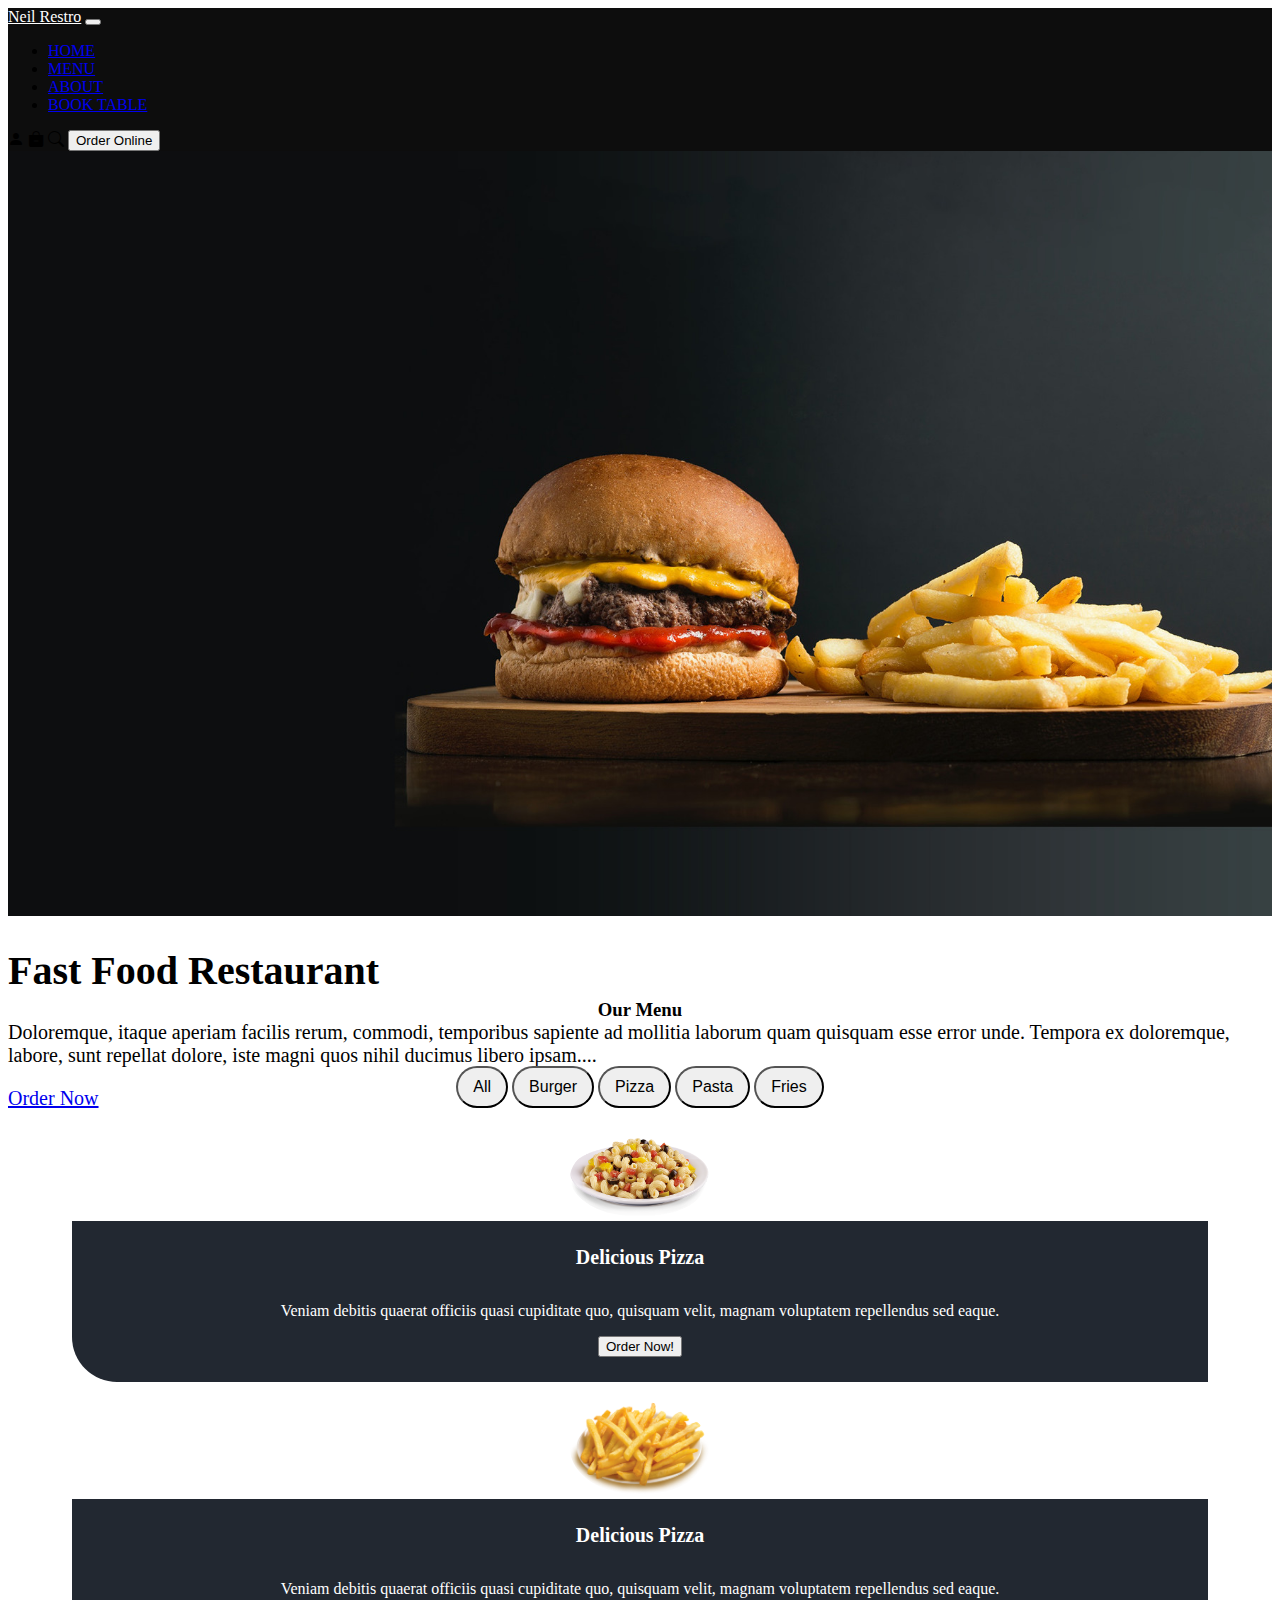
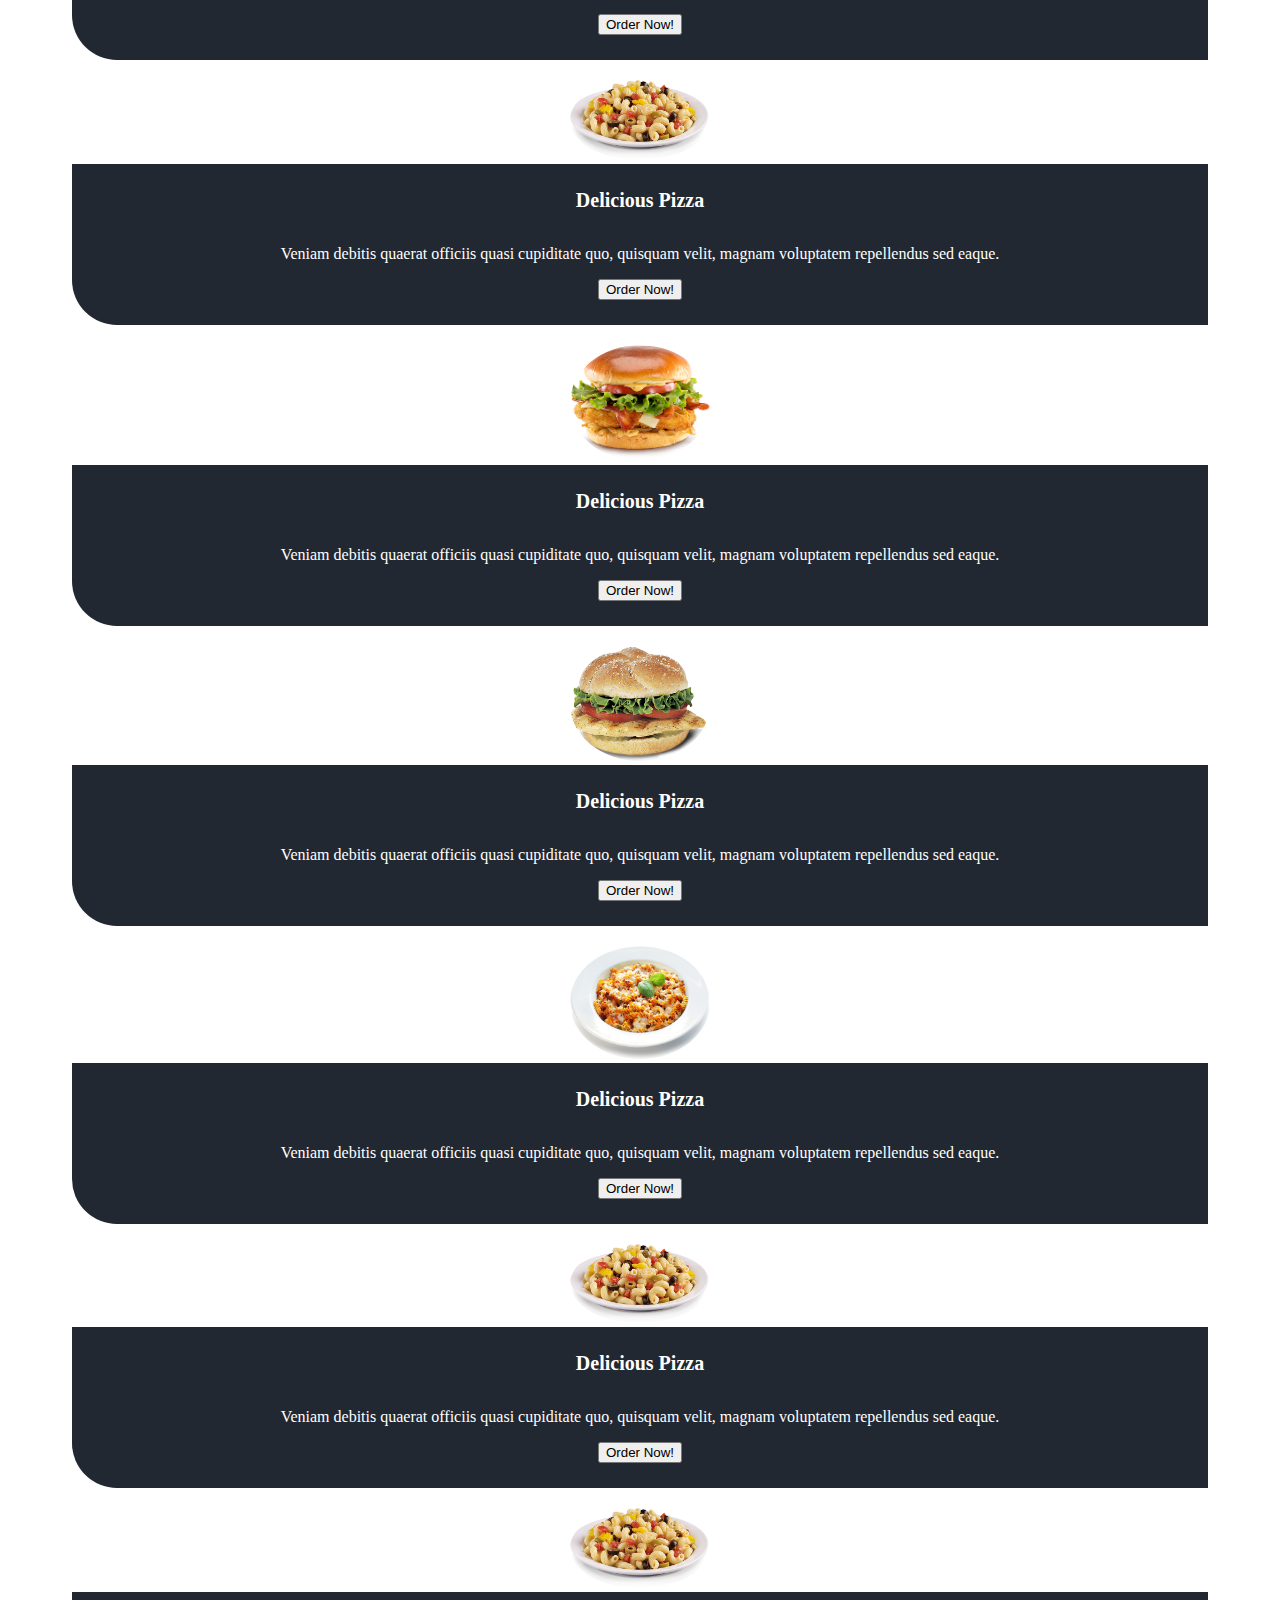
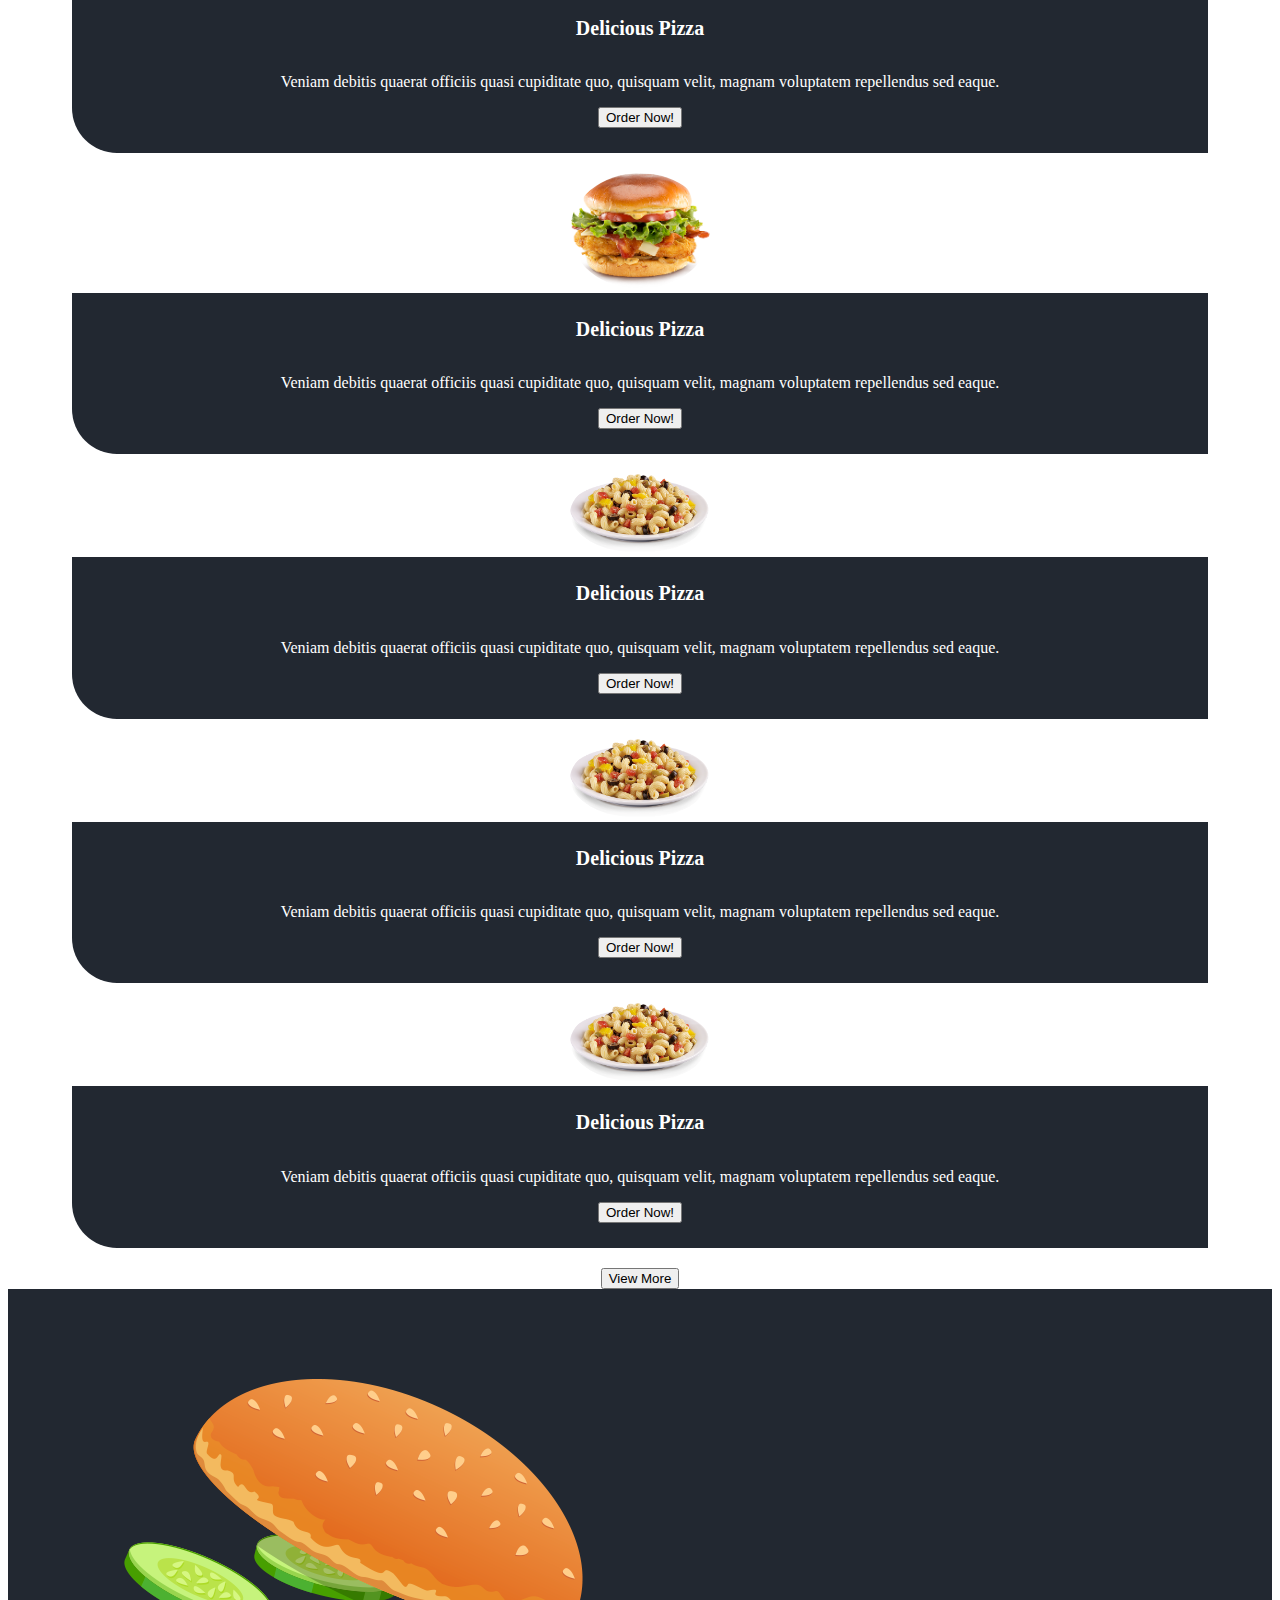
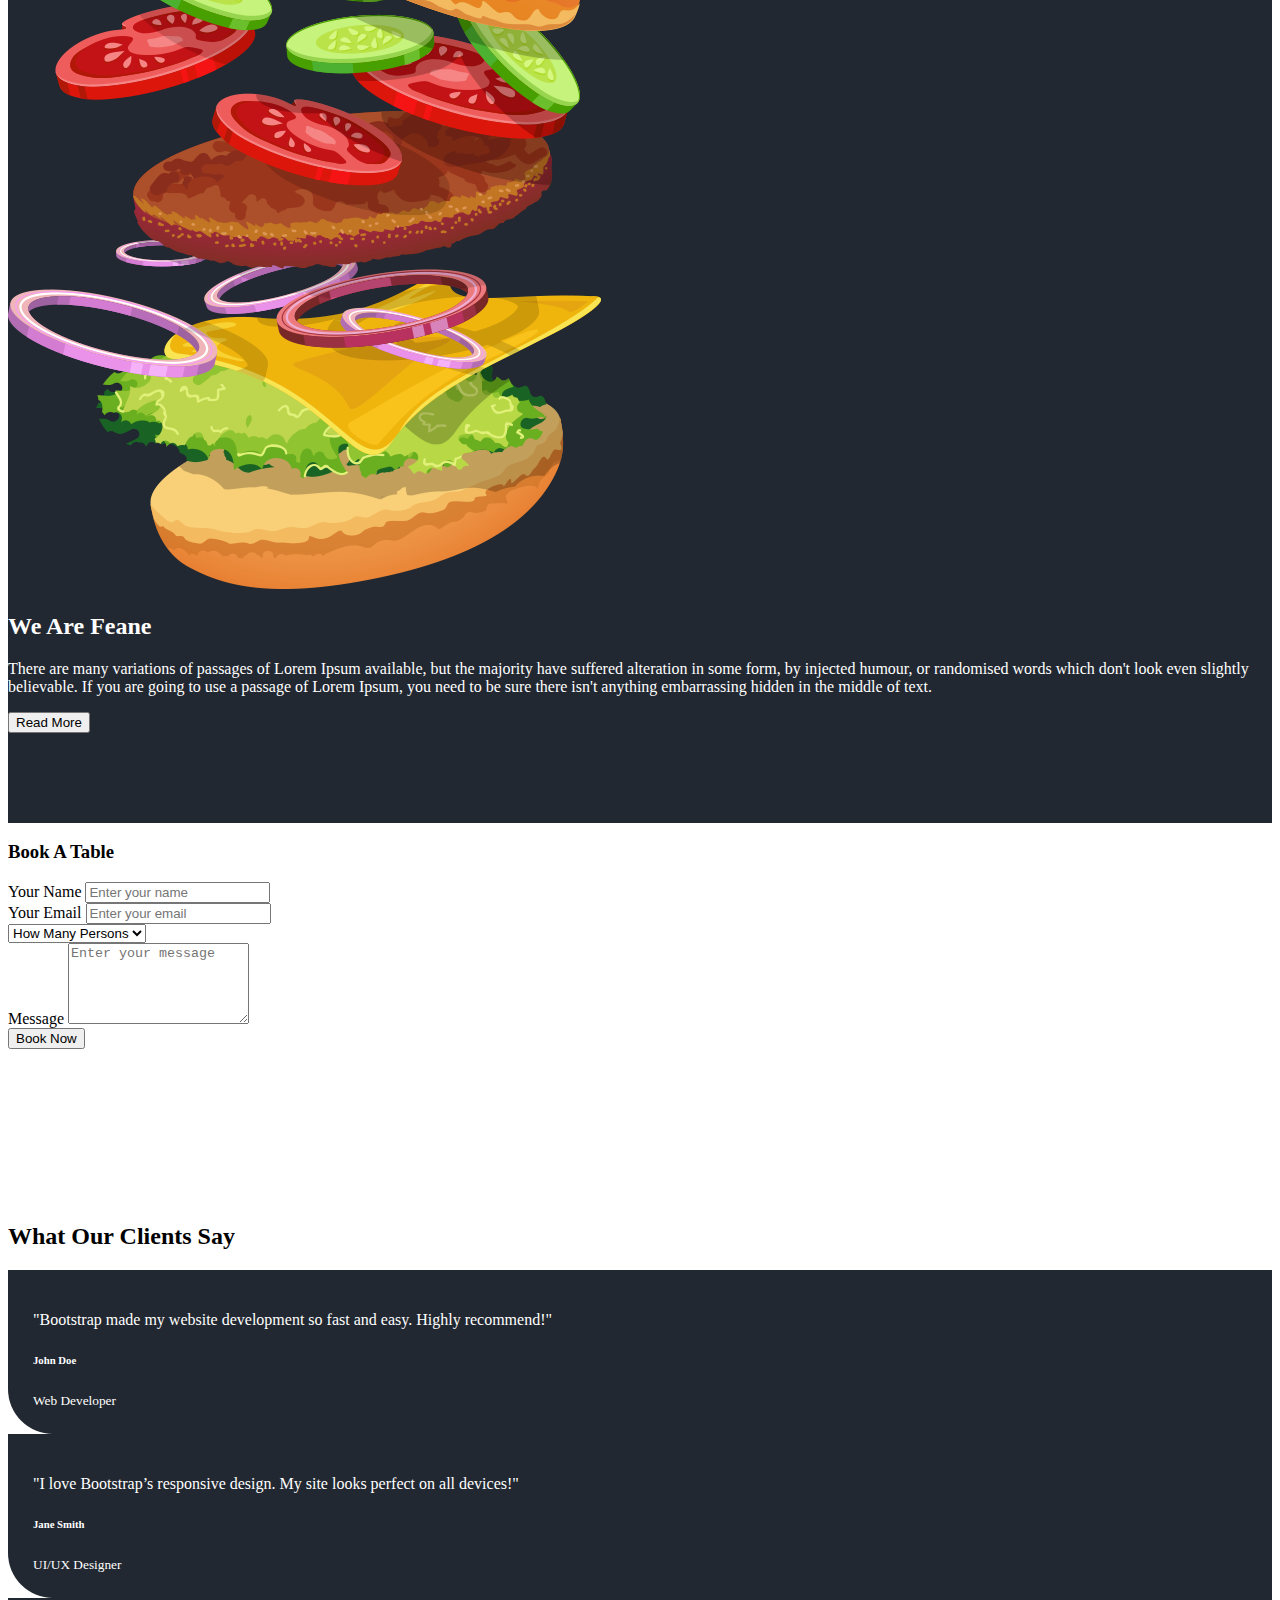
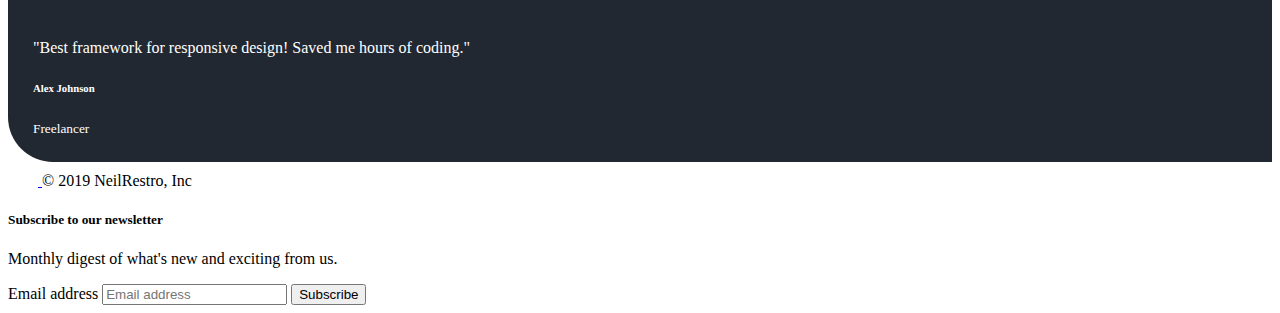
<file: index.html>
<!doctype html>
<html lang="en">

<head>
    <meta charset="utf-8">
    <meta name="viewport" content="width=device-width, initial-scale=1">
    <title>Bootstrap demo</title>
    <link href="https://cdn.jsdelivr.net/npm/bootstrap@5.3.8/dist/css/bootstrap.min.css" rel="stylesheet"
        integrity="sha384-sRIl4kxILFvY47J16cr9ZwB07vP4J8+LH7qKQnuqkuIAvNWLzeN8tE5YBujZqJLB" crossorigin="anonymous">

    <link rel="stylesheet" href="https://cdn.jsdelivr.net/npm/bootstrap-icons@1.13.1/font/bootstrap-icons.min.css">
    <link rel="stylesheet" href="style.css">
    <link rel="icon" href="img/favicon.ico">

</head>

<body>
    <!-- Navigation bar -->
    <div class="navigation">
        <nav class="navbar navbar-expand-lg navbar-dark bg-dark">
            <div class="container">
                <!-- Left Logo -->
                <a class="navbar-brand" href="#">Neil Restro</a>

                <!-- Toggle Button (for mobile) -->
                <button class="navbar-toggler " type="button" data-bs-toggle="collapse" data-bs-target="#navbarNav"
                    aria-controls="navbarNav" aria-expanded="false" aria-label="Toggle navigation">
                    <span class="navbar-toggler-icon"></span>
                </button>

                <!-- Center Menu -->
                <div class="collapse navbar-collapse justify-content-center" id="navbarNav">
                    <ul class="navbar-nav">
                        <li class="nav-item px-3"><a class="nav-link active" href="index.html">HOME</a></li>
                        <li class="nav-item px-3"><a class="nav-link" href="menu.html">MENU</a></li>
                        <li class="nav-item px-3"><a class="nav-link" href="about.html">ABOUT</a></li>
                        <li class="nav-item px-3"><a class="nav-link" href="contact.html">BOOK TABLE</a></li>
                    </ul>
                </div>

                <!-- Right Icons and Button -->
                <div class="btn-icon">
                    <div class="icons d-flex align-items-center">
                        <i class="bi bi-person-fill px-2"></i>
                        <i class="bi bi-bag-dash-fill px-2"></i>
                        <i class="bi bi-search px-2"></i>
                        <button type="button" class="btn btn-warning rounded-5">Order Online</button>

                    </div>
                </div>
            </div>
        </nav>
    </div>









    <!-- CAROUSAL SECTION -->
    <!-- <div id="carouselExampleCaptions" class="carousel slide">
        <div class="carousel-indicators">
            <button type="button" data-bs-target="#carouselExampleCaptions" data-bs-slide-to="0" class="active"
                aria-current="true" aria-label="Slide 1"></button>
            <button type="button" data-bs-target="#carouselExampleCaptions" data-bs-slide-to="1"
                aria-label="Slide 2"></button>
            <button type="button" data-bs-target="#carouselExampleCaptions" data-bs-slide-to="2"
                aria-label="Slide 3"></button>
        </div>
        <div class="carousel-inner">
            <div class="carousel-item active">
                <img src="img/hero-bg.jpg" class="d-block w-100 " alt="...">
                <div class="carousel-caption d-none d-md-block">
                    <h5>Neil Restro</h5>
                    <button type="button" class="btn btn-primary">London</button>
                    <button type="button" class="btn btn-secondary">Paris</button>
                    <button type="button" class="btn btn-success">New York</button>
                </div>
            </div>
            <div class="carousel-item">
                <img src="img/hero-bg.jpg" class="d-block w-100" alt="...">
                <div class="carousel-caption d-none d-md-block">
                    <h5>Second slide label</h5>
                    <button type="button" class="btn btn-primary">Primary</button>
                    <button type="button" class="btn btn-secondary">Secondary</button>
                    <button type="button" class="btn btn-success">Success</button>
                </div>
            </div>
            <div class="carousel-item">
                <img src="img/hero-bg.jpg" class="d-block w-100" alt="...">
                <div class="carousel-caption d-none d-md-block">
                    <h5>Second slide label</h5>
                    <button type="button" class="btn btn-primary">Primary</button>
                    <button type="button" class="btn btn-secondary">Secondary</button>
                    <button type="button" class="btn btn-success">Success</button>
                </div>
            </div>
        </div>
        <button class="carousel-control-prev" type="button" data-bs-target="#carouselExampleCaptions"
            data-bs-slide="prev">
            <span class="carousel-control-prev-icon" aria-hidden="true"></span>
            <span class="visually-hidden">Previous</span>
        </button>
        <button class="carousel-control-next" type="button" data-bs-target="#carouselExampleCaptions"
            data-bs-slide="next">
            <span class="carousel-control-next-icon" aria-hidden="true"></span>
            <span class="visually-hidden">Next</span>
        </button>
    </div> -->

    <div id="homeCarousel" class="carousel slide" data-bs-ride="carousel">
        <div class="carousel-inner">
            <div class="carousel-item active">
                <img src="img/hero-bg.jpg" class="d-block w-100" alt="Burger">

                <div class="carousel-caption">
                    <h1 class="display-4 fw-bold">Fast Food Restaurant</h1>
                    <p>Doloremque, itaque aperiam facilis rerum, commodi,
                        temporibus sapiente ad mollitia laborum
                        quam quisquam esse error unde. Tempora ex doloremque, labore,
                        sunt repellat dolore, iste magni quos nihil ducimus libero ipsam....</p>
                    <a href="#" class="btn btn-warning rounded-pill px-4 py-2">Order Now</a>
                </div>
            </div>
        </div>
    </div>





    <!-- CARD CONTAINER
    <div class="container ">
        <div class="row">
            <div class="col-sm-6 mt-4 mb-3 mb-sm-0">
                <div class="card ">
                    <div class="offerimg  ">
                       
                    </div>
                    <div class="card-body">
                        <h5 class="card-title">Tasty Thursday</h5>
                        <p class="card-text">20% Off</p>
                        <a href="#" class="btn btn-primary">Order Now</a>
                    </div>
                </div>
            </div>
            <div class="col-sm-6 mt-4 mb-3 mb-sm-0">
                <div class="card">
                    <div class="card-body">
                        <h5 class="card-title">Pizza Days</h5>
                        <p class="card-text">15% Off</p>
                        <a href="#" class="btn btn-primary">Order Now</a>
                    </div>
                </div>
            </div>
        </div>
    </div> -->





    <!-- OUR MENU -->
    <div class="container-menu">
        <h3>Our Menu</h3>


        <div class="menubtn">
            <button type="button" class="btn btn-dark">All</button>
            <button type="button" class="btn btn-light">Burger</button>
            <button type="button" class="btn btn-light">Pizza</button>
            <button type="button" class="btn btn-light">Pasta</button>
            <button type="button" class="btn btn-light">Fries</button>
        </div>












        <!-- CARD SECTION MENUS -->

        <div class="container">

            <div class="row row-cols-1 row-cols-sm-2 row-cols-md-3">


                <div class="col">
                    <div class="card h-100 border-0" style="padding-bottom:20px;">

                        <!-- <img src="img/o1.jpg" class="card-img-center" alt="..."> -->
                        <img src="img/f4.png" class="img-fluid pt-3 mx-auto d-block"
                            style="max-width:140px; border-radius:50%;" alt="...">




                        <div class="card-body text-center">
                            <h5 class="card-title">Delicious Pizza</h5>
                            <p class="card-text">Veniam debitis quaerat officiis quasi cupiditate quo, quisquam velit,
                                magnam voluptatem repellendus sed eaque.</p>
                            <button type="button" class="btn btn-warning">Order Now!</button>

                        </div>
                    </div>
                </div>

                <div class="col">
                    <div class="card h-100 border-0" style="padding-bottom:20px;">

                        <!-- <img src="img/o1.jpg" class="card-img-center" alt="..."> -->
                        <img src="img/f5.png" class="img-fluid pt-3 mx-auto d-block"
                            style="max-width:140px; border-radius:50%;" alt="...">


                        <div class="card-body text-center">

                            <h5 class="card-title">Delicious Pizza</h5>
                            <p class="card-text">Veniam debitis quaerat officiis quasi cupiditate quo, quisquam velit,
                                magnam voluptatem repellendus sed eaque.</p>
                            <button type="button" class="btn btn-warning">Order Now!</button>
                        </div>
                    </div>
                </div>

                <div class="col">
                    <div class="card h-100 border-0" style="padding-bottom:20px;">
                        <!-- <img src="img/o1.jpg" class="card-img-center" alt="..."> -->
                        <img src="img/f4.png" class="img-fluid pt-3 mx-auto d-block"
                            style="max-width:140px; border-radius:50%;" alt="...">


                        <div class="card-body text-center">

                            <h5 class="card-title">Delicious Pizza</h5>
                            <p class="card-text">Veniam debitis quaerat officiis quasi cupiditate quo, quisquam velit,
                                magnam voluptatem repellendus sed eaque.</p>
                            <button type="button" class="btn btn-warning">Order Now!</button>
                        </div>
                    </div>
                </div>

                <div class="col">
                    <div class="card h-100 border-0" style="padding-bottom:20px;">

                        <!-- <img src="img/o1.jpg" class="card-img-center" alt="..."> -->
                        <img src="img/f7.png" class="img-fluid pt-3 mx-auto d-block"
                            style="max-width:140px; border-radius:50%;" alt="...">


                        <div class="card-body text-center">

                            <h5 class="card-title">Delicious Pizza</h5>
                            <p class="card-text">Veniam debitis quaerat officiis quasi cupiditate quo, quisquam velit,
                                magnam voluptatem repellendus sed eaque.</p>
                            <button type="button" class="btn btn-warning">Order Now!</button>

                        </div>
                    </div>
                </div>

                <div class="col">
                    <div class="card h-100 border-0" style="padding-bottom:20px;">

                        <!-- <img src="img/o1.jpg" class="card-img-center" alt="..."> -->
                        <img src="img/f8.png" class="img-fluid pt-3 mx-auto d-block"
                            style="max-width:140px; border-radius:50%;" alt="...">


                        <div class="card-body text-center">

                            <h5 class="card-title">Delicious Pizza</h5>
                            <p class="card-text">Veniam debitis quaerat officiis quasi cupiditate quo, quisquam velit,
                                magnam voluptatem repellendus sed eaque.</p>
                            <button type="button" class="btn btn-warning">Order Now!</button>

                        </div>
                    </div>
                </div>

                <div class="col">
                    <div class="card h-100 border-0" style="padding-bottom:20px;">

                        <!-- <img src="img/o1.jpg" class="card-img-center" alt="..."> -->
                        <img src="img/f9.png" class="img-fluid pt-3 mx-auto d-block"
                            style="max-width:140px; border-radius:50%;" alt="...">


                        <div class="card-body text-center">

                            <h5 class="card-title">Delicious Pizza</h5>
                            <p class="card-text">Veniam debitis quaerat officiis quasi cupiditate quo, quisquam velit,
                                magnam voluptatem repellendus sed eaque.</p>
                            <button type="button" class="btn btn-warning">Order Now!</button>

                        </div>
                    </div>
                </div>

                <div class="col">
                    <div class="card h-100 border-0" style="padding-bottom:20px;">

                        <!-- <img src="img/o1.jpg" class="card-img-center" alt="..."> -->
                        <img src="img/f4.png" class="img-fluid pt-3 mx-auto d-block"
                            style="max-width:140px; border-radius:50%;" alt="...">


                        <div class="card-body text-center">

                            <h5 class="card-title">Delicious Pizza</h5>
                            <p class="card-text">Veniam debitis quaerat officiis quasi cupiditate quo, quisquam velit,
                                magnam voluptatem repellendus sed eaque.</p>
                            <button type="button" class="btn btn-warning">Order Now!</button>

                        </div>
                    </div>
                </div>

                <div class="col">
                    <div class="card h-100 border-0" style="padding-bottom:20px;">

                        <!-- <img src="img/o1.jpg" class="card-img-center" alt="..."> -->
                        <img src="img/f4.png" class="img-fluid pt-3 mx-auto d-block"
                            style="max-width:140px; border-radius:50%;" alt="...">


                        <div class="card-body text-center">

                            <h5 class="card-title">Delicious Pizza</h5>
                            <p class="card-text">Veniam debitis quaerat officiis quasi cupiditate quo, quisquam velit,
                                magnam voluptatem repellendus sed eaque.</p>
                            <button type="button" class="btn btn-warning">Order Now!</button>

                        </div>
                    </div>
                </div>

                <div class="col">
                    <div class="card h-100 border-0" style="padding-bottom:20px;">

                        <!-- <img src="img/o1.jpg" class="card-img-center" alt="..."> -->
                        <img src="img/f7.png" class="img-fluid pt-3 mx-auto d-block"
                            style="max-width:140px; border-radius:50%;" alt="...">


                        <div class="card-body text-center">

                            <h5 class="card-title">Delicious Pizza</h5>
                            <p class="card-text">Veniam debitis quaerat officiis quasi cupiditate quo, quisquam velit,
                                magnam voluptatem repellendus sed eaque. </p>
                            <button type="button" class="btn btn-warning">Order Now!</button>

                        </div>
                    </div>
                </div>

                <div class="col">
                    <div class="card h-100 border-0" style="padding-bottom:20px;">

                        <!-- <img src="img/o1.jpg" class="card-img-center" alt="..."> -->
                        <img src="img/f4.png" class="img-fluid pt-3 mx-auto d-block"
                            style="max-width:140px; border-radius:50%;" alt="...">


                        <div class="card-body text-center">

                            <h5 class="card-title">Delicious Pizza</h5>
                            <p class="card-text">Veniam debitis quaerat officiis quasi cupiditate quo, quisquam velit,
                                magnam voluptatem repellendus sed eaque.</p>
                            <button type="button" class="btn btn-warning">Order Now!</button>

                        </div>
                    </div>
                </div>

                <div class="col">
                    <div class="card h-100 border-0" style="padding-bottom:20px;">

                        <!-- <img src="img/o1.jpg" class="card-img-center" alt="..."> -->
                        <img src="img/f4.png" class="img-fluid pt-3 mx-auto d-block"
                            style="max-width:140px; border-radius:50%;" alt="...">


                        <div class="card-body text-center">
                            <h5 class="card-title">Delicious Pizza</h5>
                            <p class="card-text">Veniam debitis quaerat officiis quasi cupiditate quo, quisquam velit,
                                magnam voluptatem repellendus sed eaque.</p>
                            <button type="button" class="btn btn-warning">Order Now!</button>

                        </div>
                    </div>
                </div>

                <div class="col">
                    <div class="card h-100 border-0" style="padding-bottom:20px;">

                        <!-- <img src="img/o1.jpg" class="card-img-center" alt="..."> -->
                        <img src="img/f4.png" class="img-fluid pt-3 mx-auto d-block"
                            style="max-width:140px; border-radius:50%;" alt="...">


                        <div class="card-body text-center">
                            <h5 class="card-title">Delicious Pizza</h5>
                            <p class="card-text">Veniam debitis quaerat officiis quasi cupiditate quo, quisquam velit,
                                magnam voluptatem repellendus sed eaque.</p>
                            <button type="button" class="btn btn-warning">Order Now!</button>

                        </div>
                    </div>
                </div>

                <div class="d-grid gap-2 col-6 col-md-4 mx-auto my-4">
                    <button class="btn btn-success btn-lg" type="button">View More</button>
                </div>
            </div>

        </div>
    </div>

    <!-- WE ARE SECTION -->
    <div class="about-section">
        <div class="container py-5">
            <div class="row align-items-center">

                <!-- Image -->
                <div class="col-12 col-md-6 mb-3 mb-md-0">
                    <img src="img/about-img.png" class="img-fluid rounded" alt="Example">
                </div>

                <!-- Text -->
                <div class="col-12 col-md-6 ps-4">
                    <h2>We Are Feane</h2>
                    <p>
                        There are many variations of passages of Lorem Ipsum available, but the majority have suffered
                        alteration in some form, by injected humour, or randomised words which don't look even slightly
                        believable. If you are going to use a passage of Lorem Ipsum, you need to be sure there isn't
                        anything embarrassing hidden in the middle of text.

                    </p>
                    <button class="btn btn-primary">Read More</button>
                </div>

            </div>
        </div>
    </div>


    <!-- CONTACT SECTION -->

    <div class="container py-5">
        <div class="row g-4">

            <!-- Contact Form -->
            <div class="col-12 col-lg-6">
                <h3>Book A Table</h3>
                <form>
                    <div class="mb-3">
                        <label for="name" class="form-label">Your Name</label>
                        <input type="text" class="form-control" id="name" placeholder="Enter your name">
                    </div>
                    <div class="mb-3">
                        <label for="email" class="form-label">Your Email</label>
                        <input type="email" class="form-control" id="email" placeholder="Enter your email">
                    </div>

                    <select class="form-select" id="floatingSelect" aria-label="Floating label select example">
                        <option selected>How Many Persons</option>
                        <option value="1">One</option>
                        <option value="2">Two</option>
                        <option value="3">Three</option>
                    </select>


                    <div class="mb-3">
                        <label for="message" class="form-label">Message</label>
                        <textarea class="form-control" id="message" rows="5"
                            placeholder="Enter your message"></textarea>
                    </div>
                    <button type="submit" class="btn btn-primary">Book Now</button>
                </form>
            </div>

            <!-- Map -->
            <div class="ratio ratio-16x9">
                <iframe
                    src="https://www.google.com/maps/embed?pb=!1m18!1m12!1m3!1d3767.9072693453672!2d73.19132297374017!3d19.199252148094537!2m3!1f0!2f0!3f0!3m2!1i1024!2i768!4f13.1!3m3!1m2!1s0x3be7937a77d5c999%3A0x345d0b3a0e1e9fc0!2sRadhe%20Govind%20Nagar%2C%20Shiv%20Shakti%20Nagar%2C%20Ambernath%2C%20Maharashtra%20421501!5e0!3m2!1sen!2sin!4v1759505528176!5m2!1sen!2sin"
                    style="border:0;" allowfullscreen="" loading="lazy">
                </iframe>
            </div>


        </div>


        <!-- Testimonial Section -->
        <!-- Add this inside your <body> -->
        <div class="container my-5">
            <h2 class="text-center mb-4">What Our Clients Say</h2>
            <div class="row g-4">

                <!-- Testimonial 1 -->
                <div class="col-md-6 col-lg-4">
                    <div class="card border-0 shadow-sm text-center p-3">
                        <div class="card-body">
                            <p class="card-text fst-italic">
                                "Bootstrap made my website development so fast and easy. Highly recommend!"
                            </p>
                            <!-- <img src="" class="rounded-circle mx-auto d-block border" alt="User"> -->
                            <h6 class="mt-2">John Doe</h6>
                            <small class="text-muted">Web Developer</small>
                        </div>
                    </div>
                </div>

                <!-- Testimonial 2 -->
                <div class="col-md-6 col-lg-4">
                    <div class="card border-0 shadow-sm text-center p-3">
                        <div class="card-body">
                            <p class="card-text fst-italic">
                                "I love Bootstrap’s responsive design. My site looks perfect on all devices!"
                            </p>
                            <!-- <img src="https://via.placeholder.com/80" class="rounded-circle mx-auto d-block border" alt="User"> -->
                            <h6 class="mt-2">Jane Smith</h6>
                            <small class="text-muted">UI/UX Designer</small>
                        </div>
                    </div>
                </div>

                <!-- Testimonial 3 -->
                <div class="col-md-6 col-lg-4">
                    <div class="card border-0 shadow-sm text-center p-3">
                        <div class="card-body">
                            <p class="card-text fst-italic">
                                "Best framework for responsive design! Saved me hours of coding."
                            </p>
                            <!-- <img src="https://via.placeholder.com/80" class="rounded-circle mx-auto d-block border" alt="User"> -->
                            <h6 class="mt-2">Alex Johnson</h6>
                            <small class="text-muted">Freelancer</small>
                        </div>
                    </div>
                </div>

                <!-- Footer Section -->

                <div class="container ">
                    <footer class="d-flex flex-wrap justify-content-between align-items-center py-3 my-4 border-top">
                        <div class="col-md-4 d-flex align-items-center">
                            <a href="/" class="mb-3 me-2 mb-md-0 text-muted text-decoration-none lh-1">
                                <svg class="bi" width="30" height="24">
                                    <use xlink:href="#bootstrap"></use>
                                </svg>
                            </a>
                            <span class="mb-3 mb-md-0 text-muted">© 2019 NeilRestro, Inc</span>
                        </div>
                        <div class="col-md-5 offset-md-1 mb-3">
                            <form>
                                <h5>Subscribe to our newsletter</h5>
                                <p>Monthly digest of what's new and exciting from us.</p>
                                <div class="d-flex flex-column flex-sm-row w-100 gap-2">
                                    <label for="newsletter1" class="visually-hidden">Email address</label>
                                    <input id="newsletter1" type="text" class="form-control"
                                        placeholder="Email address">
                                    <button class="btn btn-primary" type="button">Subscribe</button>
                                </div>
                            </form>
                        </div>

                    </footer>
                </div>

            </div>
        </div>

    </div>












    <script src="https://cdn.jsdelivr.net/npm/bootstrap@5.3.8/dist/js/bootstrap.bundle.min.js"
        integrity="sha384-FKyoEForCGlyvwx9Hj09JcYn3nv7wiPVlz7YYwJrWVcXK/BmnVDxM+D2scQbITxI"
        crossorigin="anonymous"></script>



</body>

</html>
</file>
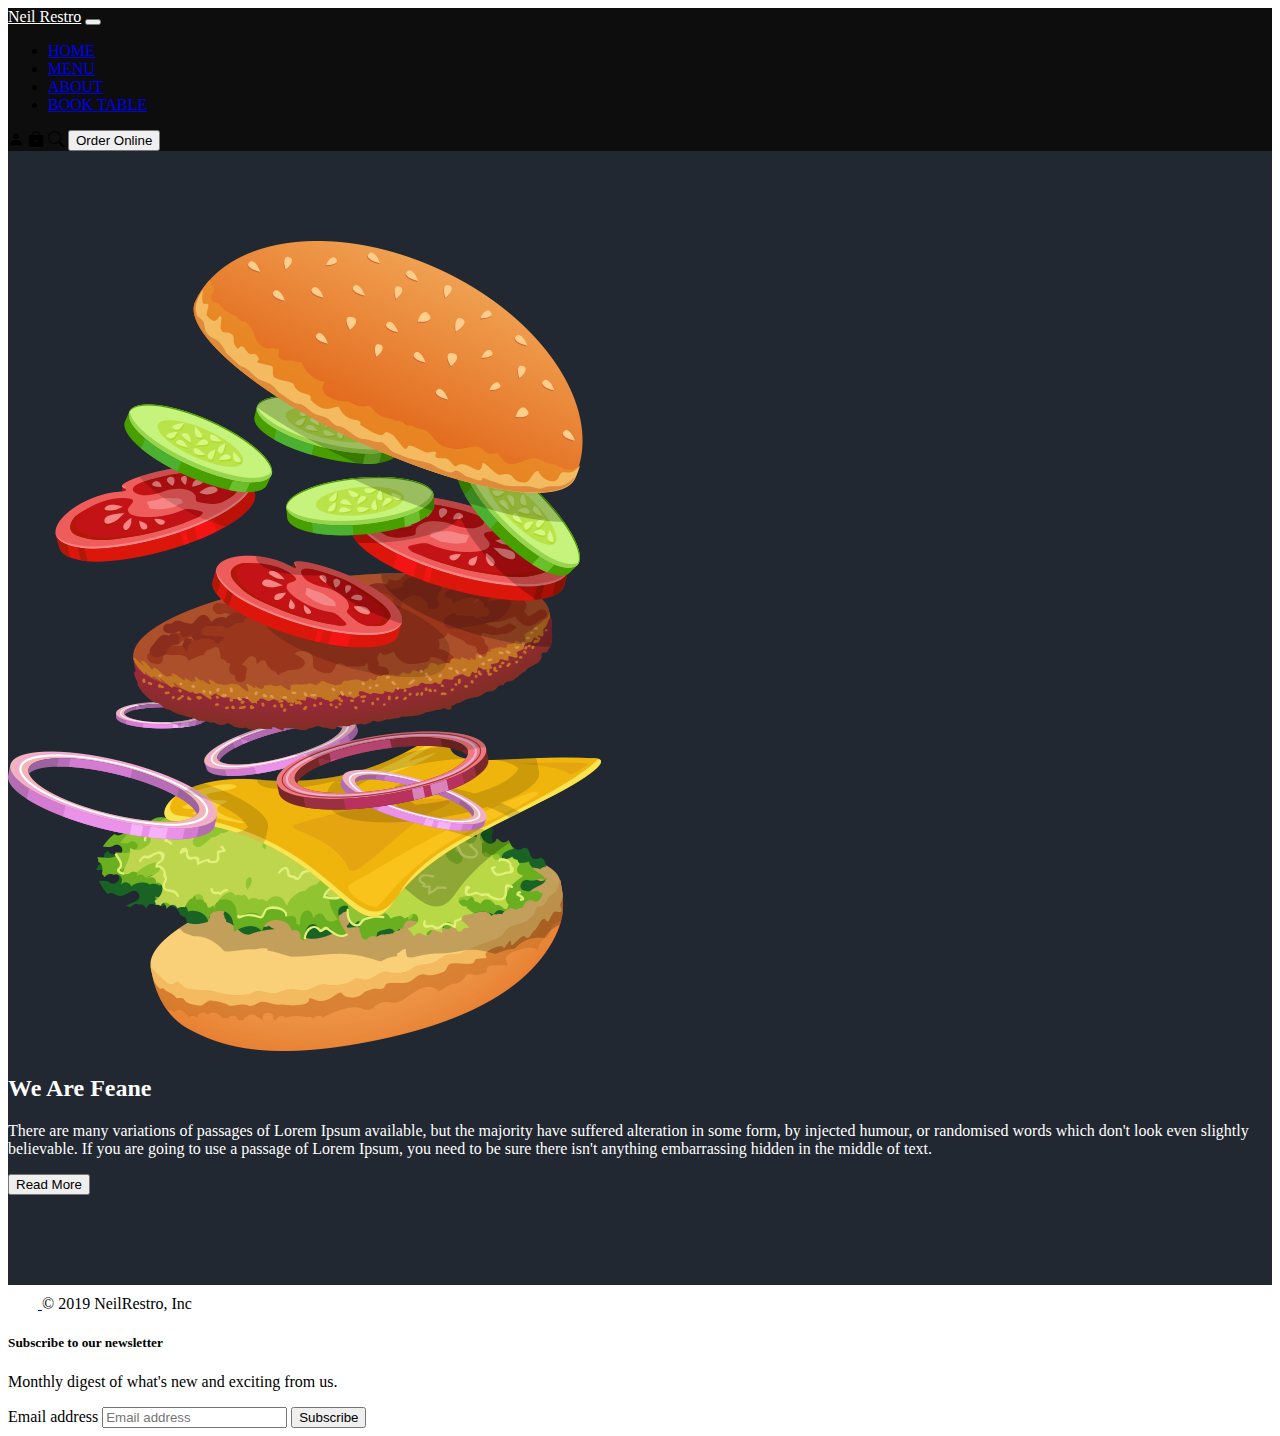
<file: about.html>
<!doctype html>
<html lang="en">

<head>
    <meta charset="utf-8">
    <meta name="viewport" content="width=device-width, initial-scale=1">
    <title>Bootstrap demo</title>
    <link href="https://cdn.jsdelivr.net/npm/bootstrap@5.3.8/dist/css/bootstrap.min.css" rel="stylesheet"
        integrity="sha384-sRIl4kxILFvY47J16cr9ZwB07vP4J8+LH7qKQnuqkuIAvNWLzeN8tE5YBujZqJLB" crossorigin="anonymous">

    <link rel="stylesheet" href="https://cdn.jsdelivr.net/npm/bootstrap-icons@1.13.1/font/bootstrap-icons.min.css">
    <link rel="stylesheet" href="style.css">
</head>

<body>
   <!-- Navigation bar -->
    <div class="navigation">
        <nav class="navbar navbar-expand-lg navbar-dark bg-dark">
            <div class="container">
                <!-- Left Logo -->
                <a class="navbar-brand" href="#">Neil Restro</a>

                <!-- Toggle Button (for mobile) -->
                <button class="navbar-toggler " type="button" data-bs-toggle="collapse" data-bs-target="#navbarNav"
                    aria-controls="navbarNav" aria-expanded="false" aria-label="Toggle navigation">
                    <span class="navbar-toggler-icon"></span>
                </button>

                <!-- Center Menu -->
                <div class="collapse navbar-collapse justify-content-center" id="navbarNav">
                    <ul class="navbar-nav">
                        <li class="nav-item px-3"><a class="nav-link active" href="index.html">HOME</a></li>
                        <li class="nav-item px-3"><a class="nav-link" href="menu.html">MENU</a></li>
                        <li class="nav-item px-3"><a class="nav-link" href="about.html">ABOUT</a></li>
                        <li class="nav-item px-3"><a class="nav-link" href="contact.html">BOOK TABLE</a></li>
                    </ul>
                </div>

                <!-- Right Icons and Button -->
                <div class="btn-icon">
                    <div class="icons d-flex align-items-center">
                        <i class="bi bi-person-fill px-2"></i>
                        <i class="bi bi-bag-dash-fill px-2"></i>
                        <i class="bi bi-search px-2"></i>
                        <button type="button" class="btn btn-warning rounded-5">Order Online</button>

                    </div>
                </div>
            </div>
        </nav>
    </div>


     <!-- WE ARE SECTION -->
    <div class="about-section">
        <div class="container py-5">
            <div class="row align-items-center">

                <!-- Image -->
                <div class="col-12 col-md-6 mb-3 mb-md-0">
                    <img src="img/about-img.png" class="img-fluid rounded" alt="Example">
                </div>

                <!-- Text -->
                <div class="col-12 col-md-6 ps-4">
                    <h2>We Are Feane</h2>
                    <p>
                        There are many variations of passages of Lorem Ipsum available, but the majority have suffered
                        alteration in some form, by injected humour, or randomised words which don't look even slightly
                        believable. If you are going to use a passage of Lorem Ipsum, you need to be sure there isn't
                        anything embarrassing hidden in the middle of text.

                    </p>
                    <button class="btn btn-primary">Read More</button>
                </div>

            </div>
        </div>
    </div>


     <!-- Footer Section -->

                <div class="container ">
                    <footer class="d-flex flex-wrap justify-content-between align-items-center py-3 my-4 border-top">
                        <div class="col-md-4 d-flex align-items-center">
                            <a href="/" class="mb-3 me-2 mb-md-0 text-muted text-decoration-none lh-1">
                                <svg class="bi" width="30" height="24">
                                    <use xlink:href="#bootstrap"></use>
                                </svg>
                            </a>
                            <span class="mb-3 mb-md-0 text-muted">© 2019 NeilRestro, Inc</span>
                        </div>
                        <div class="col-md-5 offset-md-1 mb-3">
                            <form>
                                <h5>Subscribe to our newsletter</h5>
                                <p>Monthly digest of what's new and exciting from us.</p>
                                <div class="d-flex flex-column flex-sm-row w-100 gap-2">
                                    <label for="newsletter1" class="visually-hidden">Email address</label>
                                    <input id="newsletter1" type="text" class="form-control"
                                        placeholder="Email address">
                                    <button class="btn btn-primary" type="button">Subscribe</button>
                                </div>
                            </form>
                        </div>

                    </footer>
                </div>


   












    <script src="https://cdn.jsdelivr.net/npm/bootstrap@5.3.8/dist/js/bootstrap.bundle.min.js"
        integrity="sha384-FKyoEForCGlyvwx9Hj09JcYn3nv7wiPVlz7YYwJrWVcXK/BmnVDxM+D2scQbITxI"
        crossorigin="anonymous"></script>



</body>

</html>
</file>
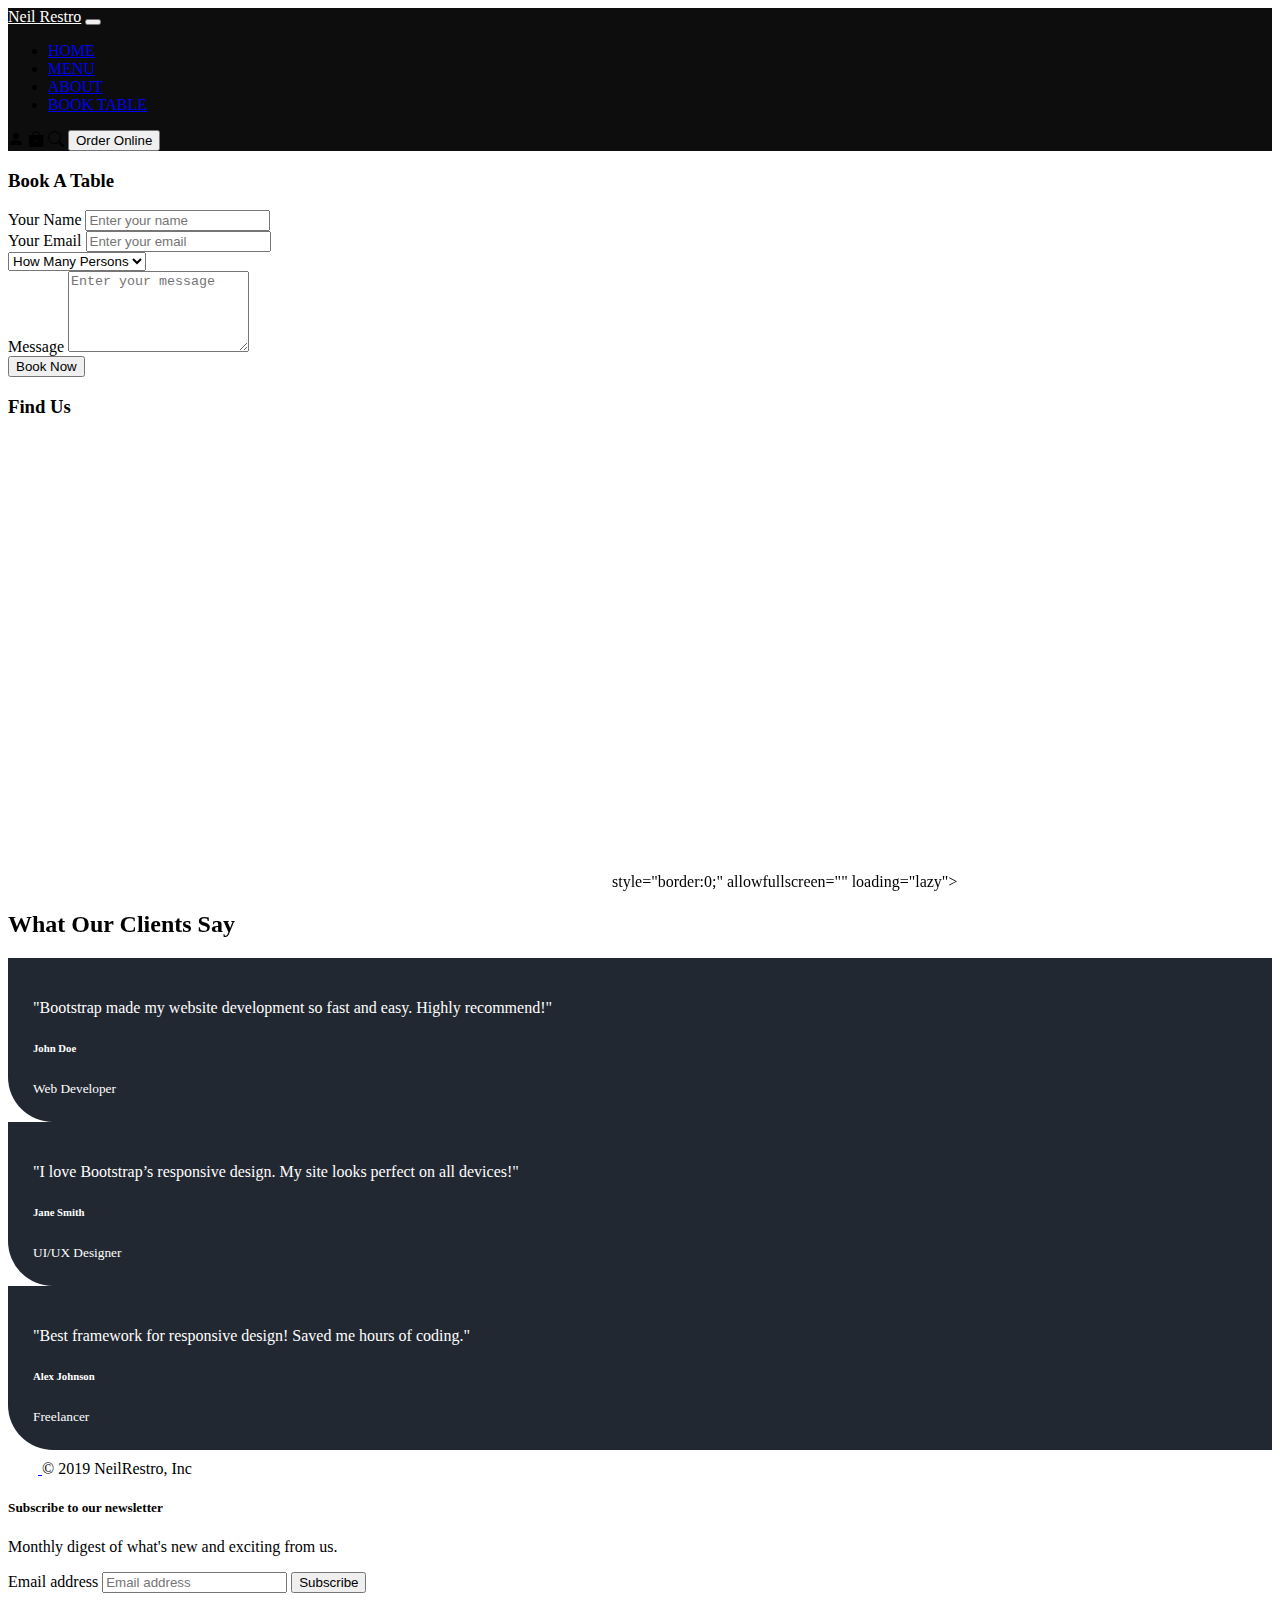
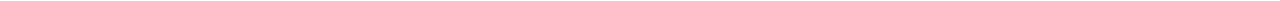
<file: contact.html>
<!doctype html>
<html lang="en">

<head>
    <meta charset="utf-8">
    <meta name="viewport" content="width=device-width, initial-scale=1">
    <title>Neil Restro</title>
    <link href="https://cdn.jsdelivr.net/npm/bootstrap@5.3.8/dist/css/bootstrap.min.css" rel="stylesheet"
        integrity="sha384-sRIl4kxILFvY47J16cr9ZwB07vP4J8+LH7qKQnuqkuIAvNWLzeN8tE5YBujZqJLB" crossorigin="anonymous">

    <link rel="stylesheet" href="https://cdn.jsdelivr.net/npm/bootstrap-icons@1.13.1/font/bootstrap-icons.min.css">
    <link rel="stylesheet" href="style.css">
</head>

<body>
    <!-- Navigation bar -->

     <!-- Navigation bar -->
    <div class="navigation">
        <nav class="navbar navbar-expand-lg navbar-dark bg-dark">
            <div class="container">
                <!-- Left Logo -->
                <a class="navbar-brand" href="#">Neil Restro</a>

                <!-- Toggle Button (for mobile) -->
                <button class="navbar-toggler " type="button" data-bs-toggle="collapse" data-bs-target="#navbarNav"
                    aria-controls="navbarNav" aria-expanded="false" aria-label="Toggle navigation">
                    <span class="navbar-toggler-icon"></span>
                </button>

                <!-- Center Menu -->
                <div class="collapse navbar-collapse justify-content-center" id="navbarNav">
                    <ul class="navbar-nav">
                        <li class="nav-item px-3"><a class="nav-link active" href="index.html">HOME</a></li>
                        <li class="nav-item px-3"><a class="nav-link" href="menu.html">MENU</a></li>
                        <li class="nav-item px-3"><a class="nav-link" href="about.html">ABOUT</a></li>
                        <li class="nav-item px-3"><a class="nav-link" href="contact.html">BOOK TABLE</a></li>
                    </ul>
                </div>

                <!-- Right Icons and Button -->
                <div class="btn-icon">
                    <div class="icons d-flex align-items-center">
                        <i class="bi bi-person-fill px-2"></i>
                        <i class="bi bi-bag-dash-fill px-2"></i>
                        <i class="bi bi-search px-2"></i>
                        <button type="button" class="btn btn-warning rounded-5">Order Online</button>

                    </div>
                </div>
            </div>
        </nav>
    </div>
   

    


    <!-- CONTACT SECTION -->

    <div class="container py-5">
        <div class="row g-4">

            <!-- Contact Form -->
            <div class="col-12 col-lg-6">
                <h3>Book A Table</h3>
                <form>
                    <div class="mb-3">
                        <label for="name" class="form-label">Your Name</label>
                        <input type="text" class="form-control" id="name" placeholder="Enter your name">
                    </div>
                    <div class="mb-3">
                        <label for="email" class="form-label">Your Email</label>
                        <input type="email" class="form-control" id="email" placeholder="Enter your email">
                    </div>

                    <select class="form-select" id="floatingSelect" aria-label="Floating label select example">
                        <option selected>How Many Persons</option>
                        <option value="1">One</option>
                        <option value="2">Two</option>
                        <option value="3">Three</option>
                    </select>


                    <div class="mb-3">
                        <label for="message" class="form-label">Message</label>
                        <textarea class="form-control" id="message" rows="5"
                            placeholder="Enter your message"></textarea>
                    </div>
                    <button type="submit" class="btn btn-primary">Book Now</button>
                </form>
            </div>

            <!-- Map -->
            <div class="col-12 col-lg-6">
                <h3>Find Us</h3>
                <div class="ratio ratio-16x9">
                    <iframe
                        src="https://www.google.com/maps/embed?pb=!1m18!1m12!1m3!1d3767.9072693453672!2d73.19132297374017!3d19.199252148094537!2m3!1f0!2f0!3f0!3m2!1i1024!2i768!4f13.1!3m3!1m2!1s0x3be7937a77d5c999%3A0x345d0b3a0e1e9fc0!2sRadhe%20Govind%20Nagar%2C%20Shiv%20Shakti%20Nagar%2C%20Ambernath%2C%20Maharashtra%20421501!5e0!3m2!1sen!2sin!4v1759505528176!5m2!1sen!2sin"
                        width="600" height="450" style="border:0;" allowfullscreen="" loading="lazy"
                        referrerpolicy="no-referrer-when-downgrade"></iframe>
                    style="border:0;" allowfullscreen="" loading="lazy">
                    </iframe>
                </div>
            </div>

        </div>


        <!-- Testimonial Section -->
        <!-- Add this inside your <body> -->
        <div class="container my-5">
            <h2 class="text-center mb-4">What Our Clients Say</h2>
            <div class="row g-4">

                <!-- Testimonial 1 -->
                <div class="col-md-6 col-lg-4">
                    <div class="card border-0 shadow-sm text-center p-3">
                        <div class="card-body">
                            <p class="card-text fst-italic">
                                "Bootstrap made my website development so fast and easy. Highly recommend!"
                            </p>
                            <!-- <img src="" class="rounded-circle mx-auto d-block border" alt="User"> -->
                            <h6 class="mt-2">John Doe</h6>
                            <small class="text-muted">Web Developer</small>
                        </div>
                    </div>
                </div>

                <!-- Testimonial 2 -->
                <div class="col-md-6 col-lg-4">
                    <div class="card border-0 shadow-sm text-center p-3">
                        <div class="card-body">
                            <p class="card-text fst-italic">
                                "I love Bootstrap’s responsive design. My site looks perfect on all devices!"
                            </p>
                            <!-- <img src="https://via.placeholder.com/80" class="rounded-circle mx-auto d-block border" alt="User"> -->
                            <h6 class="mt-2">Jane Smith</h6>
                            <small class="text-muted">UI/UX Designer</small>
                        </div>
                    </div>
                </div>

                <!-- Testimonial 3 -->
                <div class="col-md-6 col-lg-4">
                    <div class="card border-0 shadow-sm text-center p-3">
                        <div class="card-body">
                            <p class="card-text fst-italic">
                                "Best framework for responsive design! Saved me hours of coding."
                            </p>
                            <!-- <img src="https://via.placeholder.com/80" class="rounded-circle mx-auto d-block border" alt="User"> -->
                            <h6 class="mt-2">Alex Johnson</h6>
                            <small class="text-muted">Freelancer</small>
                        </div>
                    </div>
                </div>

                <!-- Footer Section -->

                <div class="container ">
                    <footer class="d-flex flex-wrap justify-content-between align-items-center py-3 my-4 border-top">
                        <div class="col-md-4 d-flex align-items-center">
                            <a href="/" class="mb-3 me-2 mb-md-0 text-muted text-decoration-none lh-1">
                                <svg class="bi" width="30" height="24">
                                    <use xlink:href="#bootstrap"></use>
                                </svg>
                            </a>
                            <span class="mb-3 mb-md-0 text-muted">© 2019 NeilRestro, Inc</span>
                        </div>
                        <div class="col-md-5 offset-md-1 mb-3">
                            <form>
                                <h5>Subscribe to our newsletter</h5>
                                <p>Monthly digest of what's new and exciting from us.</p>
                                <div class="d-flex flex-column flex-sm-row w-100 gap-2">
                                    <label for="newsletter1" class="visually-hidden">Email address</label>
                                    <input id="newsletter1" type="text" class="form-control"
                                        placeholder="Email address">
                                    <button class="btn btn-primary" type="button">Subscribe</button>
                                </div>
                            </form>
                        </div>

                    </footer>
                </div>

            </div>
        </div>

    </div>













    <script src="https://cdn.jsdelivr.net/npm/bootstrap@5.3.8/dist/js/bootstrap.bundle.min.js"
        integrity="sha384-FKyoEForCGlyvwx9Hj09JcYn3nv7wiPVlz7YYwJrWVcXK/BmnVDxM+D2scQbITxI"
        crossorigin="anonymous"></script>



</body>

</html>
</file>
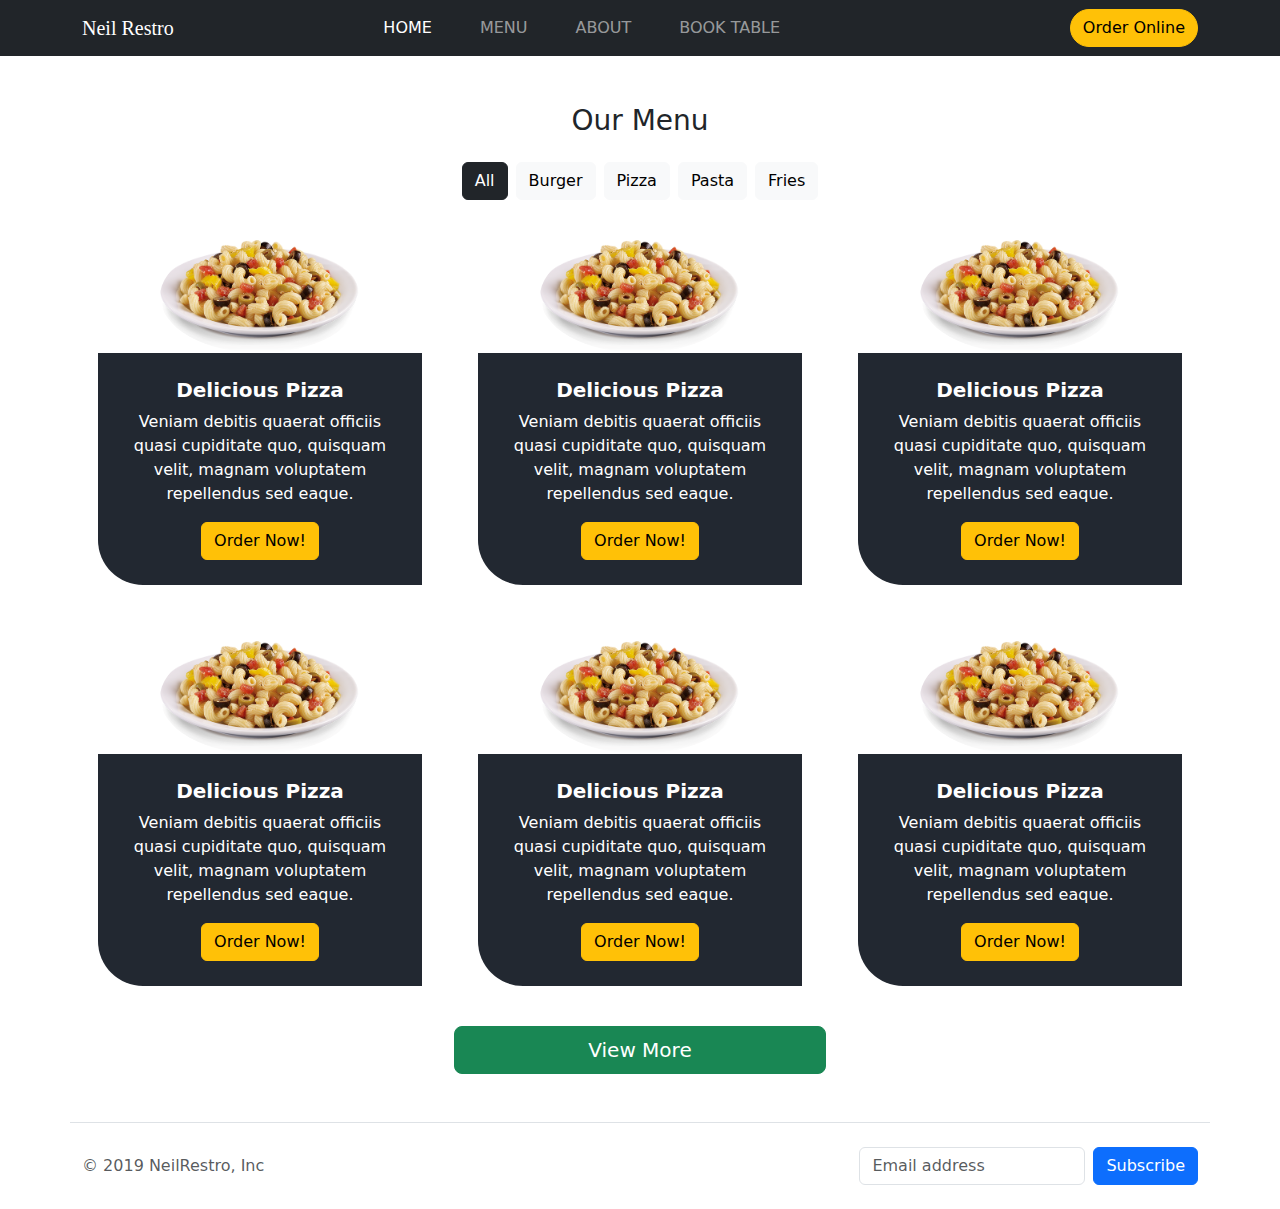
<file: menu.html>
<!doctype html>
<html lang="en">

<head>
    <meta charset="utf-8">
    <meta name="viewport" content="width=device-width, initial-scale=1">
    <title>Neil Restro Menu</title>
    <link href="https://cdn.jsdelivr.net/npm/bootstrap@5.3.8/dist/css/bootstrap.min.css" rel="stylesheet">
    <link rel="stylesheet" href="https://cdn.jsdelivr.net/npm/bootstrap-icons@1.13.1/font/bootstrap-icons.min.css">
    <link rel="stylesheet" href="style.css">
</head>

<body>
    <!-- Navigation Bar -->
    <nav class="navbar navbar-expand-lg navbar-dark bg-dark">
        <div class="container">
            <a class="navbar-brand" href="#">Neil Restro</a>
            <button class="navbar-toggler" type="button" data-bs-toggle="collapse" data-bs-target="#navbarNav"
                aria-controls="navbarNav" aria-expanded="false" aria-label="Toggle navigation">
                <span class="navbar-toggler-icon"></span>
            </button>
            <div class="collapse navbar-collapse justify-content-center" id="navbarNav">
                <ul class="navbar-nav">
                    <li class="nav-item px-3"><a class="nav-link active" href="index.html">HOME</a></li>
                    <li class="nav-item px-3"><a class="nav-link" href="menu.html">MENU</a></li>
                    <li class="nav-item px-3"><a class="nav-link" href="about.html">ABOUT</a></li>
                    <li class="nav-item px-3"><a class="nav-link" href="contact.html">BOOK TABLE</a></li>
                </ul>
            </div>
            <div class="btn-icon d-flex align-items-center">
                <i class="bi bi-person-fill px-2"></i>
                <i class="bi bi-bag-dash-fill px-2"></i>
                <i class="bi bi-search px-2"></i>
                <button type="button" class="btn btn-warning rounded-5">Order Online</button>
            </div>
        </div>
    </nav>

    <!-- Our Menu -->
    <div class="container my-5">
        <h3 class="text-center mb-4">Our Menu</h3>

        <div class="d-flex justify-content-center mb-4 gap-2">
            <button class="btn btn-dark">All</button>
            <button class="btn btn-light">Burger</button>
            <button class="btn btn-light">Pizza</button>
            <button class="btn btn-light">Pasta</button>
            <button class="btn btn-light">Fries</button>
        </div>

        <div class="row row-cols-1 row-cols-sm-2 row-cols-md-3 g-4">
            <!-- Card Example -->
            <div class="col">
                <div class="card h-100 border-0 text-center p-3">
                    <img src="img/f4.png" class="img-fluid mx-auto" style="width:200px; border-radius:50%;" alt="Pizza">
                    <div class="card-body">
                        <h5 class="card-title">Delicious Pizza</h5>
                        <p class="card-text">Veniam debitis quaerat officiis quasi cupiditate quo, quisquam velit,
                            magnam voluptatem repellendus sed eaque.</p>
                        <button class="btn btn-warning">Order Now!</button>
                    </div>
                </div>
            </div>
            <div class="col">
                <div class="card h-100 border-0 text-center p-3">
                    <img src="img/f4.png" class="img-fluid mx-auto" style="width:200px; border-radius:50%;" alt="Pizza">
                    <div class="card-body">
                        <h5 class="card-title">Delicious Pizza</h5>
                        <p class="card-text">Veniam debitis quaerat officiis quasi cupiditate quo, quisquam velit,
                            magnam voluptatem repellendus sed eaque.</p>
                        <button class="btn btn-warning">Order Now!</button>
                    </div>
                </div>
            </div>

            <div class="col">
                <div class="card h-100 border-0 text-center p-3">
                    <img src="img/f4.png" class="img-fluid mx-auto" style="width:200px; border-radius:50%;" alt="Pizza">
                    <div class="card-body">
                        <h5 class="card-title">Delicious Pizza</h5>
                        <p class="card-text">Veniam debitis quaerat officiis quasi cupiditate quo, quisquam velit,
                            magnam voluptatem repellendus sed eaque.</p>
                        <button class="btn btn-warning">Order Now!</button>
                    </div>
                </div>
            </div>

            <div class="col">
                <div class="card h-100 border-0 text-center p-3">
                    <img src="img/f4.png" class="img-fluid mx-auto" style="width:200px; border-radius:50%;" alt="Pizza">
                    <div class="card-body">
                        <h5 class="card-title">Delicious Pizza</h5>
                        <p class="card-text">Veniam debitis quaerat officiis quasi cupiditate quo, quisquam velit,
                            magnam voluptatem repellendus sed eaque.</p>
                        <button class="btn btn-warning">Order Now!</button>
                    </div>
                </div>
            </div>
<div class="col">
                <div class="card h-100 border-0 text-center p-3">
                    <img src="img/f4.png" class="img-fluid mx-auto" style="width:200px; border-radius:50%;" alt="Pizza">
                    <div class="card-body">
                        <h5 class="card-title">Delicious Pizza</h5>
                        <p class="card-text">Veniam debitis quaerat officiis quasi cupiditate quo, quisquam velit,
                            magnam voluptatem repellendus sed eaque.</p>
                        <button class="btn btn-warning">Order Now!</button>
                    </div>
                </div>
            </div>

            <div class="col">
                <div class="card h-100 border-0 text-center p-3">
                    <img src="img/f4.png" class="img-fluid mx-auto" style="width:200px; border-radius:50%;" alt="Pizza">
                    <div class="card-body">
                        <h5 class="card-title">Delicious Pizza</h5>
                        <p class="card-text">Veniam debitis quaerat officiis quasi cupiditate quo, quisquam velit,
                            magnam voluptatem repellendus sed eaque.</p>
                        <button class="btn btn-warning">Order Now!</button>
                    </div>
                </div>
            </div>

            
        </div>

        <div class="d-grid gap-2 col-6 col-md-4 mx-auto my-4">
            <button class="btn btn-success btn-lg" type="button">View More</button>
        </div>
    </div>

    <!-- Footer -->
    <footer class="container py-4 border-top">
        <div class="d-flex flex-wrap justify-content-between align-items-center">
            <span class="text-muted">© 2019 NeilRestro, Inc</span>
            <form class="d-flex flex-column flex-sm-row gap-2">
                <input type="email" class="form-control" placeholder="Email address">
                <button class="btn btn-primary" type="submit">Subscribe</button>
            </form>
        </div>
    </footer>

    <script src="https://cdn.jsdelivr.net/npm/bootstrap@5.3.8/dist/js/bootstrap.bundle.min.js"></script>
</body>

</html>
</file>
<file: style.css>
/* .card-body img{
  
     height: 10rem;
    border-radius: 50%;
    vertical-align: middle;
    
} */

.navigation {
     background-color: rgba(9, 9, 9, 0.986);

}

.navbar-nav ul {
     color: #ffffff;
}

.menubtn {
     margin: 45px 0 30px 0;
     /* padding: 7px 25px; */
}

.menubtn button {
     padding: 7px 25px;
     border-radius: 25px;
}


.navbar-brand {
     color: white;
     font-family: cursive;
}


.btn-icon {
     cursor: pointer;
     font-weight: bold;
}





.container-menu {
     text-align: center;
     margin-left: 4rem;
     margin-right: 4rem;
     padding-top: 64px;
}

.container-menu h3 {
     font-family: cursive;

}

/* .colcard h-100 img{
     align-items: center;
    height: 215px;
    border-radius: 0 0 0 45px;
    margin: -1px;
    background: #f1f2f3;

  
} */

.carousel-item {
     height: 85vh;
     /* reduce height */
     min-height: 400px;
     font-family: cursive;
}

.carousel-item img {
     object-fit: cover;
     height: 100%;
     width: 100%;
}

.carousel-caption {
    bottom: 143px;
    text-align: left;
    left: 10%;}

.h-50 {
     height: 63% !important;
     background-color: #f1f2f3;
}

.card * {
  max-width: 100%;
  overflow: hidden;
}


.card-body {
     color: white;
     padding: 25px;
     background-color: #222831;
     border-radius: 0 0 0 45px;
}


.card-body h5 {
     font-weight: 600;
     font-size: 1.25rem;
     margin-top: 0;
     text-align: center;
}

.card-text p {
     font-size: 15px;
     text-align: left;
}

.about-section {
     background: #222831;
     color: #ffffff;
     padding: 90px 0;

}





/* ==========================
   MOBILE DEVICES (<768px)
   ========================== */
@media (max-width: 767px) {
    /* Navbar adjustments */
    .navbar .btn-icon {
        display: none; /* Hide extra buttons on small screens */
    }
    .navbar-brand {
        font-size: 18px;
    }
    .navbar-nav {
        text-align: center;
    }
    .navbar-nav .nav-item {
        padding: 5px 0;
    }

    /* Carousel text smaller */
    .carousel-caption {
        font-size: 14px;
        bottom: 10px;
    }

    /* Card adjustments */
    .card-body h5 {
        font-size: 16px;
    }
    .card-body p {
        font-size: 13px;
    }
    .card img {
        width: 150px;
    }

    /* Menu buttons smaller */
    .menubtn .btn {
        padding: 5px 10px;
        font-size: 12px;
    }

    /* Contact form inputs */
    form input, form textarea, form select {
        font-size: 14px;
    }
}

/* ==========================
   TABLETS (768px–991px)
   ========================== */
@media (min-width: 768px) and (max-width: 991px) {
    .navbar-brand {
        font-size: 20px;
    }
    .navbar .btn-icon {
        display: flex;
    }
    .carousel-caption {
        font-size: 16px;
        bottom: 15px;
    }
    .card img {
        width: 180px;
    }
    .menubtn .btn {
        padding: 7px 12px;
        font-size: 14px;
    }
}

/* ==========================
   LARGE SCREENS (≥992px)
   ========================== */
@media (min-width: 992px) {
    .carousel-caption {
        font-size: 20px;
    }
    .card img {
        width: 200px;
    }
    .menubtn .btn {
        padding: 10px 15px;
        font-size: 16px;
    }
}


/* ✅ ULTRA MOBILE RESPONSIVE FIX */
@media (max-width: 360px) {

  h3, h2 {
    font-size: 18px;
    text-align: center;
  }

  p {
    font-size: 13px;
  }

  .menubtn {
    display: flex;
    flex-wrap: wrap;
    justify-content: center;
    gap: 6px;
  }

  .menubtn button {
    font-size: 12px;
    padding: 5px 10px;
  }

  .card {
    width: 100% !important;
  }

  .card-title {
    font-size: 14px;
    word-break: break-word;
  }

  .card-text {
    font-size: 12px;
    line-height: 1.3;
    word-break: break-word;
  }

  .card img {
    max-width: 120px !important;
  }

  .btn {
    font-size: 12px;
    padding: 6px 12px;
  }

  .carousel-caption h1 {
    font-size: 20px;
  }

  .carousel-caption p {
    font-size: 12px;
  }
}
</file>
